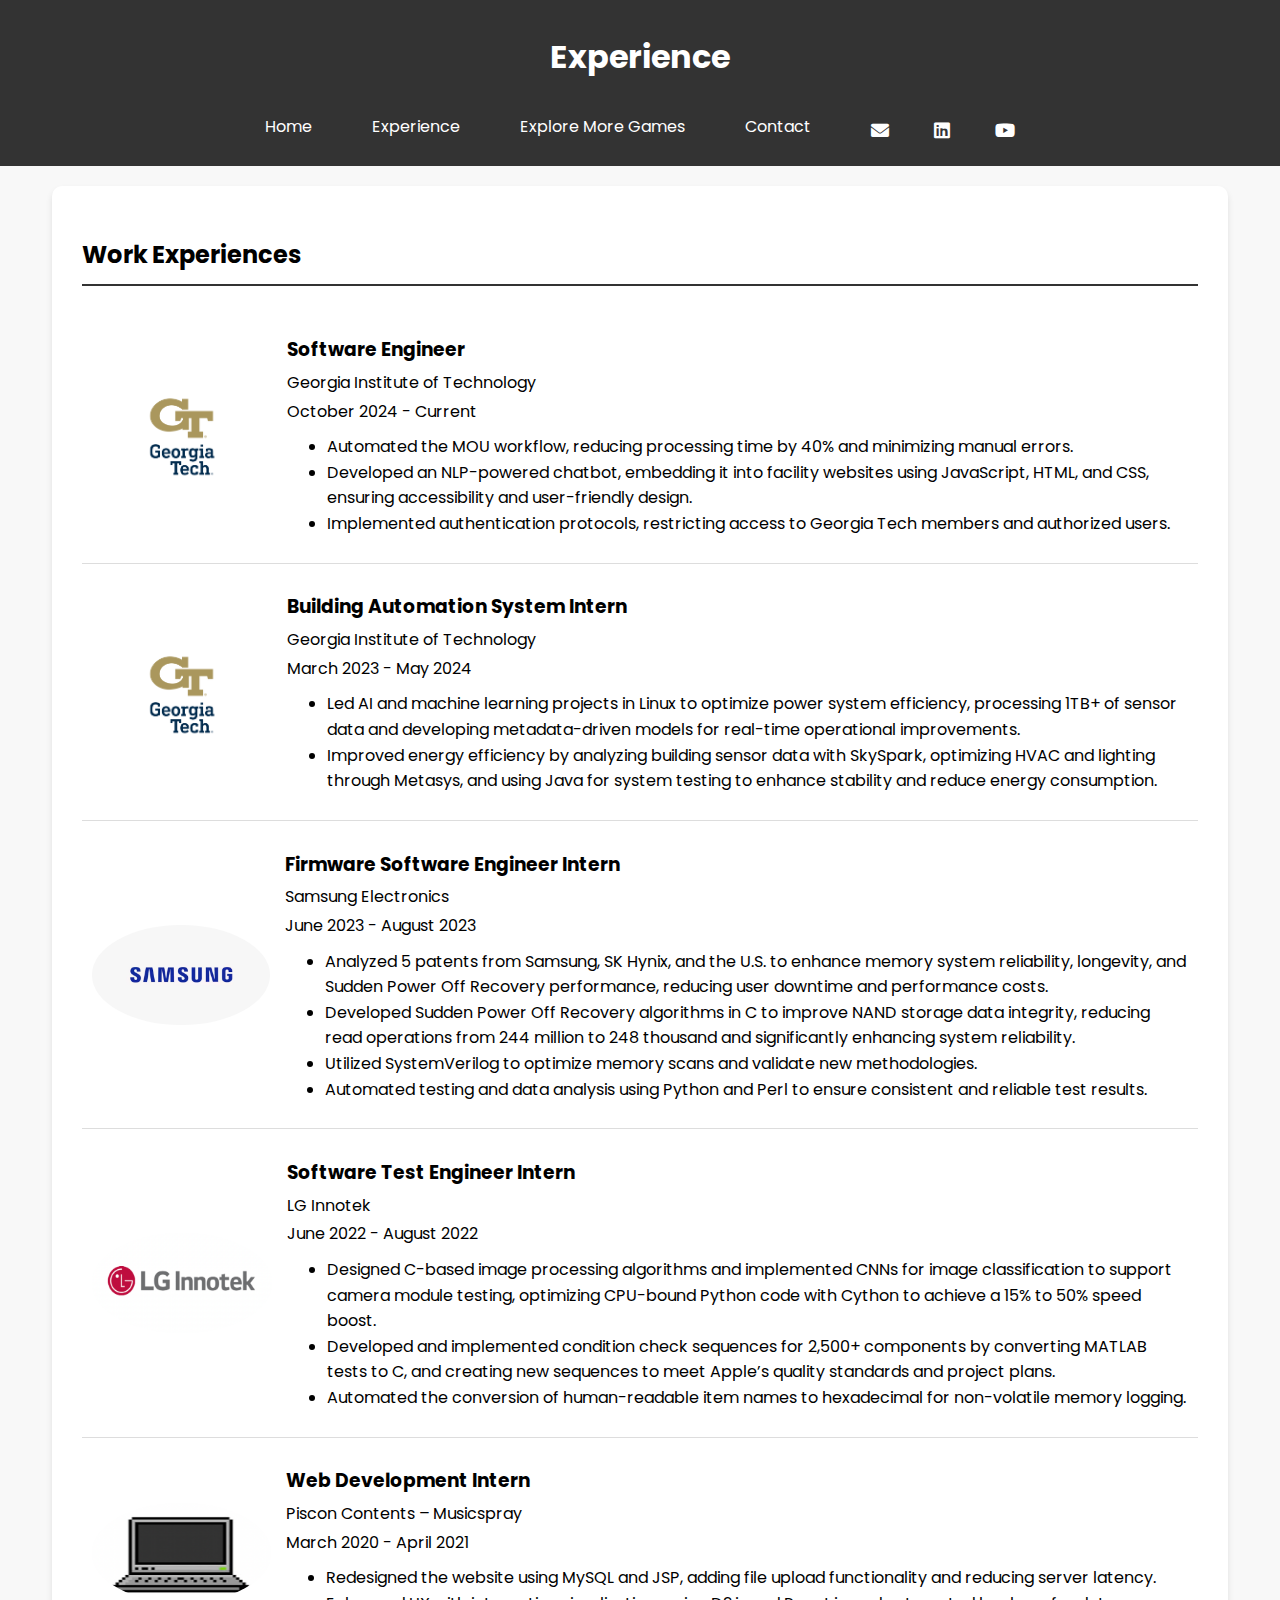
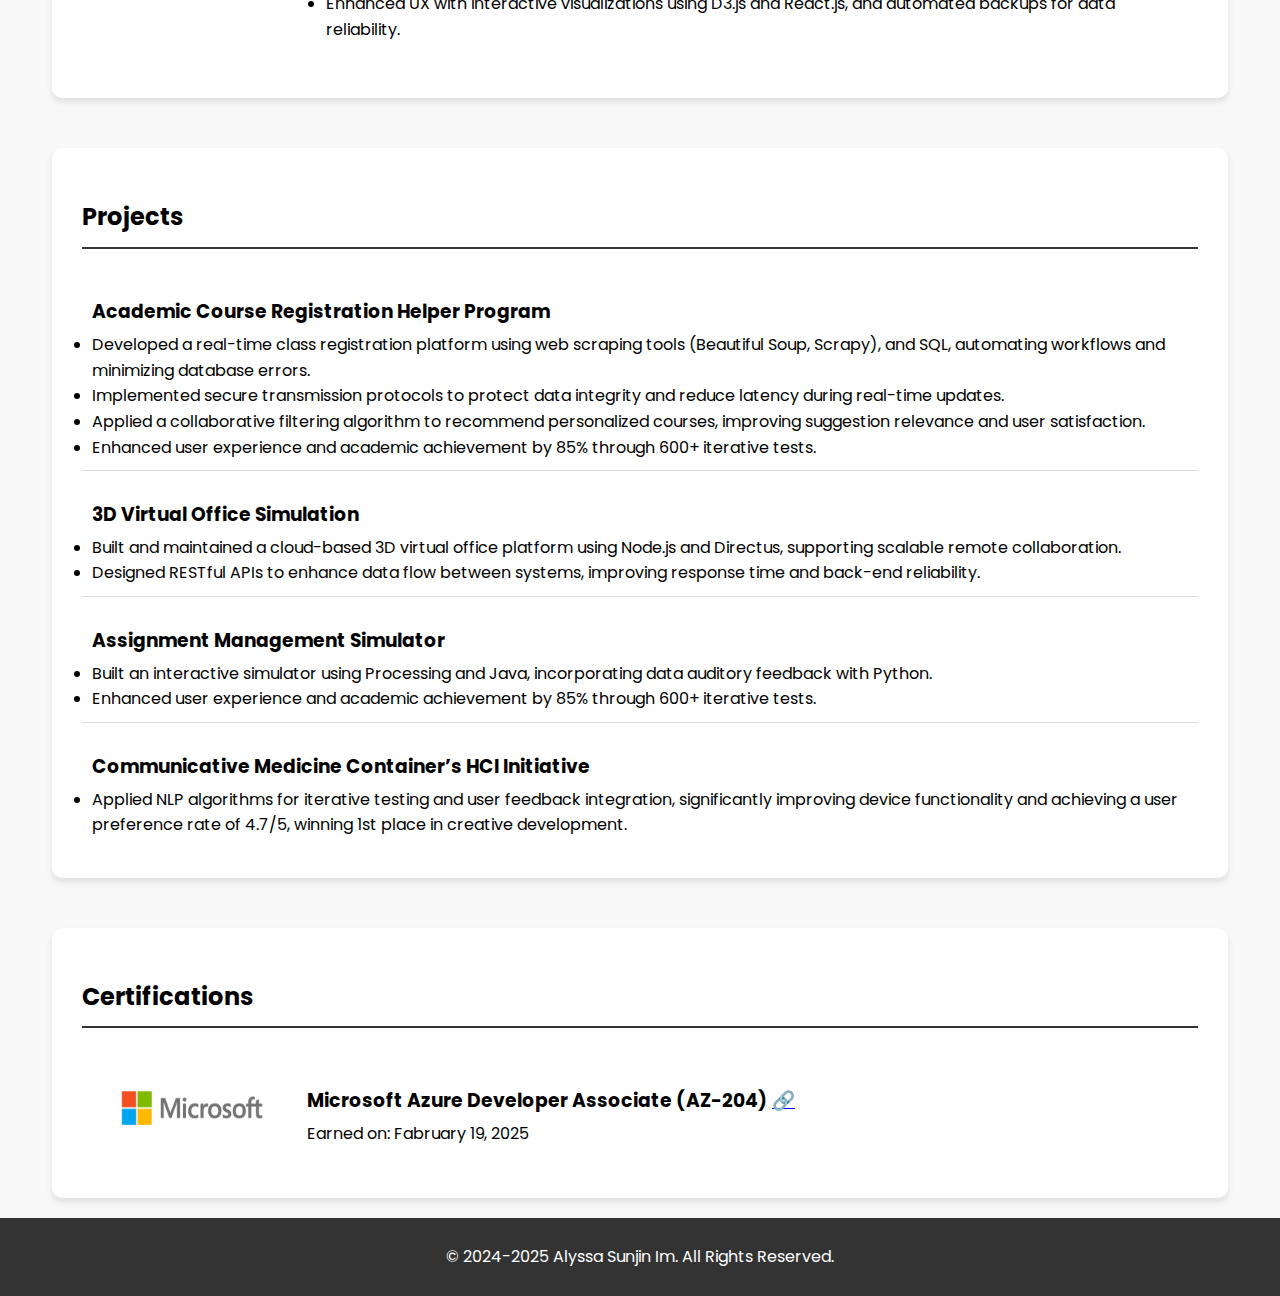
<file: experience.html>
<!DOCTYPE html>
<html lang="en">
<head>
    <meta charset="UTF-8">
    <meta name="viewport" content="width=device-width, initial-scale=1.0">
    <title>Experience - Alyssa Sunjin Im</title>
    <link href="https://fonts.googleapis.com/css2?family=Poppins:wght@300;400;500;700&display=swap" rel="stylesheet">
    <link rel="stylesheet" href="style.css">
    <link rel="stylesheet" href="https://cdnjs.cloudflare.com/ajax/libs/font-awesome/6.0.0/css/all.min.css">

</head>

<body id="experience-page">
    <header>
        <h1 class="animated-title">Experience</h1>
        <nav>
            <ul class="nav-bar">
                <li><a href="index.html">Home</a></li>
                <li class="dropdown">
                    <a href="experience.html" id="experienceLink">Experience</a>
                    <ul class="dropdown-content">
                        <li><a href="experience.html#work-experience">Work Experience</a></li>
                        <li><a href="experience.html#project-experience">Project Experience</a></li>
                        <li><a href="experience.html#certification">Certification</a></li>
                    </ul>
                </li>
                
                <li><a href="gamelist.html">Explore More Games</a></li>
                <li><a href="#contact">Contact</a></li>
                <li class="nav-icons">
                    <a href="mailto:ekfrif8838@gmail.com" class="icon-link" title="Email">
                        <i class="fas fa-envelope"></i>
                    </a>
                    <a href="https://www.linkedin.com/in/sunjin-alyssa-im" target="_blank" class="icon-link" title="LinkedIn">
                        <i class="fab fa-linkedin"></i>
                    </a>
                    <a href="https://youtube.com/@mohajin?si=cTNih-sMJ63ntj_6" target="_blank" class="icon-link youtube" title="YouTube">
                        <i class="fab fa-youtube"></i>
                    </a>  
                </li>
            </ul>
        </nav>
    </header>

    <main>
        <!-- Work Experience Section -->
        <section id="work-experience">
            <h2>Work Experiences</h2>
            <div class="list-item">
                <img src="gtLogo.png" alt="Company Logo">
                <div>
                    <h3>Software Engineer</h3>
                    <p>Georgia Institute of Technology</p>
                    <p>October 2024 - Current</p>
                    <ul>
                        <li>Automated the MOU workflow, reducing processing time by 40% and minimizing manual errors.</li>
                        <li>Developed an NLP-powered chatbot, embedding it into facility websites using JavaScript, HTML, and CSS, ensuring accessibility and user-friendly design.</li>
                        <li>Implemented authentication protocols, restricting access to Georgia Tech members and authorized users.</li>
                    </ul>
                </div>
            </div>            
            <div class="list-item">
                <img src="gtLogo.png" alt="Company Logo">
                <div>
                    <h3>Building Automation System Intern</h3>
                    <p>Georgia Institute of Technology</p>
                    <p>March 2023 - May 2024</p>
                    <ul>
                        <li>Led AI and machine learning projects in Linux to optimize power system efficiency, processing 1TB+ of sensor
                            data and developing metadata-driven models for real-time operational improvements.</li>
                        <li>Improved energy efficiency by analyzing building sensor data with SkySpark, optimizing HVAC and lighting
                            through Metasys, and using Java for system testing to enhance stability and reduce energy consumption.</li>
                    </ul>
                </div>
            </div>
            <div class="list-item">
                <img src="samsung.avif" alt="Company Logo">
                <div>
                    <h3>Firmware Software Engineer Intern</h3>
                    <p>Samsung Electronics</p>
                    <p>June 2023 - August 2023</p>
                    <ul>
                        <li>Analyzed 5 patents from Samsung, SK Hynix, and the U.S. to enhance memory system reliability, longevity, and Sudden Power Off Recovery performance, reducing user downtime and performance costs.</li>
                        <li>Developed Sudden Power Off Recovery algorithms in C to improve NAND storage data integrity, reducing read operations from 244 million to 248 thousand and significantly enhancing system reliability.</li>
                        <li>Utilized SystemVerilog to optimize memory scans and validate new methodologies.</li>
                        <li>Automated testing and data analysis using Python and Perl to ensure consistent and reliable test results.</li>
                    </ul>
                </div>
            </div>
            <div class="list-item">
                <img src="LGLogo.png" alt="Company Logo">
                <div>
                    <h3>Software Test Engineer Intern</h3>
                    <p>LG Innotek</p>
                    <p>June 2022 - August 2022</p>
                    <ul>
                        <li>Designed C-based image processing algorithms and implemented CNNs for image classification to support camera module testing, optimizing CPU-bound Python code with Cython to achieve a 15% to 50% speed boost.</li>
                        <li>Developed and implemented condition check sequences for 2,500+ components by converting MATLAB tests to C, and creating new sequences to meet Apple’s quality standards and project plans.</li>
                        <li>Automated the conversion of human-readable item names to hexadecimal for non-volatile memory logging.</li>
                    </ul>
                </div>
            </div>
            <div class="list-item">
                <img src="webLogo.png" alt="Company Logo">
                <div>
                    <h3>Web Development Intern</h3>
                    <p>Piscon Contents – Musicspray</p>
                    <p>March 2020 - April 2021</p>
                    <ul>
                        <li>Redesigned the website using MySQL and JSP, adding file upload functionality and reducing server latency.</li>
                        <li>Enhanced UX with interactive visualizations using D3.js and React.js, and automated backups for data reliability.</li>
                    </ul>
                </div>
            </div>
        </section>

        <!-- 구분용 빈 공간 추가 -->
        <div class="section-divider"></div>

        <!-- Project Experience Section -->
        <section id="project-experience">
            <h2>Projects</h2>
            <div class="list-item">
                <div>
                    <h3>Academic Course Registration Helper Program</h3>
                    <li>Developed a real-time class registration platform using web scraping tools (Beautiful Soup, Scrapy), and SQL, automating workflows and minimizing database errors.</li>
                    <li>Implemented secure transmission protocols to protect data integrity and reduce latency during real-time updates.</li>
                    <li>Applied a collaborative filtering algorithm to recommend personalized courses, improving suggestion relevance and user satisfaction.</li>
                    <li>Enhanced user experience and academic achievement by 85% through 600+ iterative tests.</li>
                </div>
            </div>
            <div class="list-item">
                <div>
                    <h3>3D Virtual Office Simulation</h3>
                    <li>Built and maintained a cloud-based 3D virtual office platform using Node.js and Directus, supporting scalable remote collaboration.</li>
                    <li>Designed RESTful APIs to enhance data flow between systems, improving response time and back-end reliability.</li>
                </div>
            </div>
            <div class="list-item">
                <div>
                    <h3>Assignment Management Simulator</h3>
                    <li>Built an interactive simulator using Processing and Java, incorporating data auditory feedback with Python.</li>
                    <li>Enhanced user experience and academic achievement by 85% through 600+ iterative tests.</li>
                </div>
            </div>
            <div class="list-item">
                <div>
                    <h3>Communicative Medicine Container’s HCI Initiative</h3>
                    <li>Applied NLP algorithms for iterative testing and user feedback integration, significantly improving device functionality and achieving a user preference rate of 4.7/5, winning 1st place in creative development.</li>
                </div>
            </div>
        </section>

        <!-- 구분용 빈 공간 추가 -->
        <div class="section-divider"></div>

        <!-- Certification Section -->
        <section id="certification">
            <h2>Certifications</h2>
            <div class="list-item">
                <img src="microsoft.png" alt="Certification Badge">
                <div>
                    <h3>Microsoft Azure Developer Associate (AZ-204)
                        <a href="https://learn.microsoft.com/api/credentials/share/en-us/sunjinim-2651/59DE0598D00CE472?sharingId=10111F6152C526A4" target="_blank" class="cert-link">
                            🔗
                        </a>
                    </h3>
                    <p>Earned on: Fabruary 19, 2025</p>
                </div>
            </div>
        </section>

    </main>

    <footer>
        <p>&copy; 2024-2025 Alyssa Sunjin Im. All Rights Reserved.</p>
    </footer>

    <script src="script.js"></script>
    <script src="typing.js"></script>
    <script src="contact.js"></script>
</body>
</html>
</file>
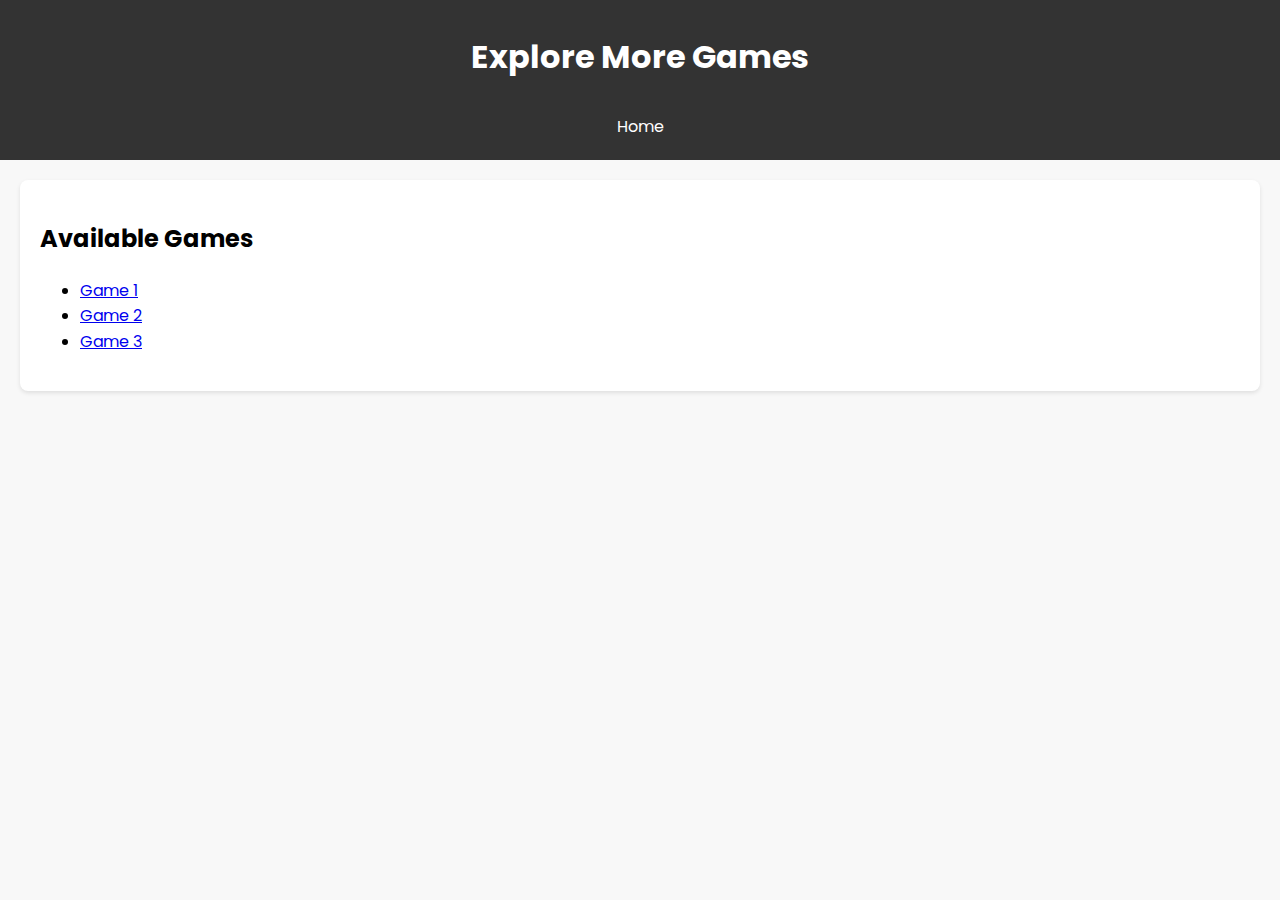
<file: gameList.html>
<!DOCTYPE html>
<html lang="en">
<head>
    <meta charset="UTF-8">
    <meta name="viewport" content="width=device-width, initial-scale=1.0">
    <title>Game List</title>
    <link href="https://fonts.googleapis.com/css2?family=Poppins:wght@300;400;500;700&display=swap" rel="stylesheet">
    <link rel="stylesheet" href="style.css">
</head>
<body>
    <header>
        <h1>Explore More Games</h1>
        <nav>
            <ul>
                <li><a href="test2.html">Home</a></li> <!-- 🔥 홈으로 돌아가기 -->
            </ul>
        </nav>
    </header>

    <main>
        <section id="games">
            <h2>Available Games</h2>
            <ul>
                <li><a href="game1.html">Game 1</a></li>
                <li><a href="game2.html">Game 2</a></li>
                <li><a href="game3.html">Game 3</a></li>
            </ul>
        </section>
    </main>
</body>
</html>
</file>
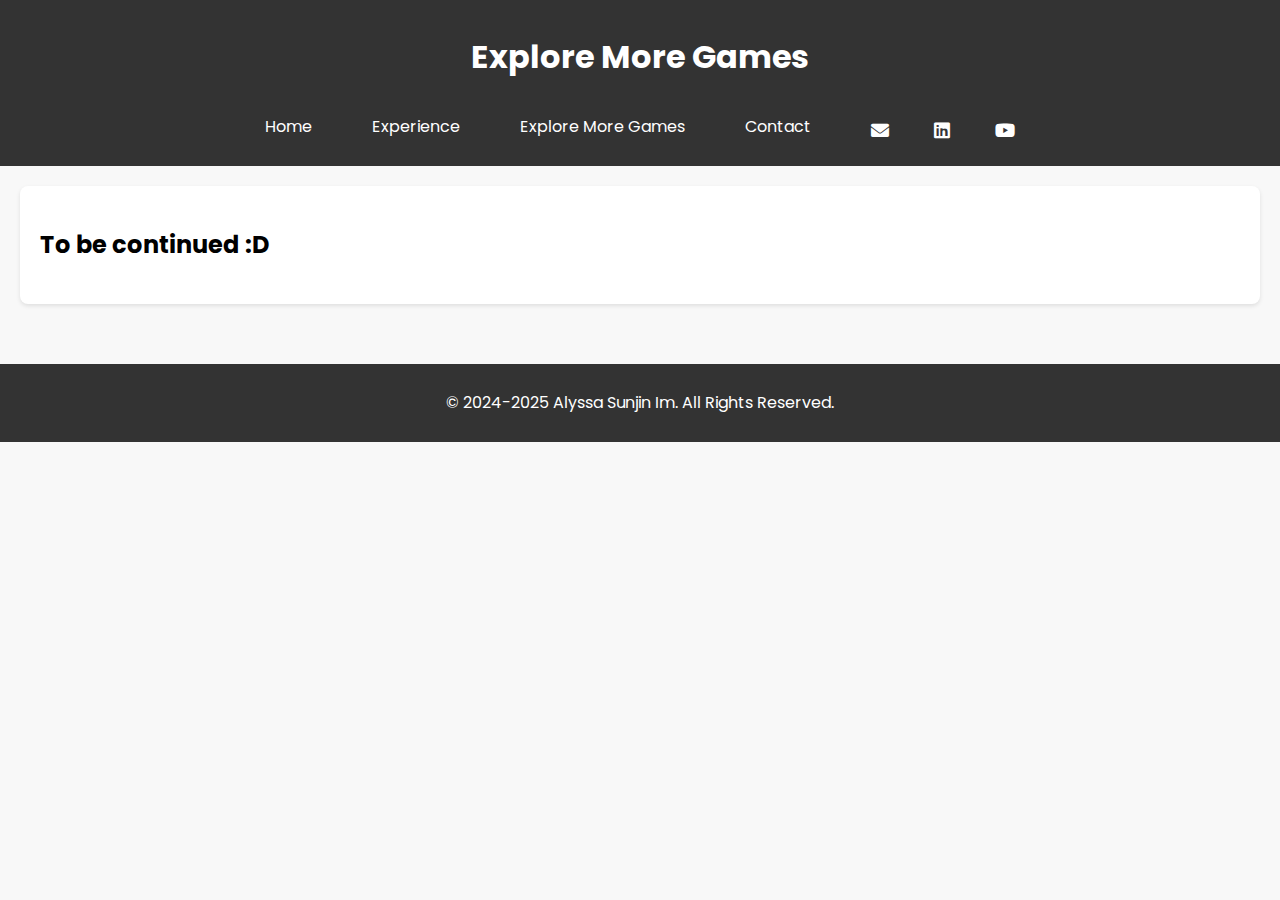
<file: gamelist.html>
<!DOCTYPE html>
<html lang="en">
<head>
    <meta charset="UTF-8">
    <meta name="viewport" content="width=device-width, initial-scale=1.0">
    <title>Game List - Alyssa Sunjin Im</title>
    <link href="https://fonts.googleapis.com/css2?family=Poppins:wght@300;400;500;700&display=swap" rel="stylesheet">
    <link rel="stylesheet" href="style.css">
    <link rel="stylesheet" href="https://cdnjs.cloudflare.com/ajax/libs/font-awesome/6.0.0/css/all.min.css">
</head>
<body>
    <header>
        <h1 class="animated-title" id="game-title">Explore More Games</h1>
        <nav>
            <ul class="nav-bar">
                <li><a href="index.html">Home</a></li>
                <li class="dropdown">
                    <a href="experience.html" id="experienceLink">Experience</a>
                    <ul class="dropdown-content">
                        <li><a href="experience.html#work-experience">Work Experience</a></li>
                        <li><a href="experience.html#project-experience">Project Experience</a></li>
                        <li><a href="experience.html#certification">Certification</a></li>
                    </ul>
                </li>
                <li><a href="gamelist.html">Explore More Games</a></li>
                <li><a href="#contact">Contact</a></li>
                <li class="nav-icons">
                    <a href="mailto:ekfrif8838@gmail.com" class="icon-link" title="Email">
                        <i class="fas fa-envelope"></i>
                    </a>
                    <a href="https://www.linkedin.com/in/sunjin-alyssa-im" target="_blank" class="icon-link" title="LinkedIn">
                        <i class="fab fa-linkedin"></i>
                    </a>
                    <a href="https://youtube.com/@mohajin?si=cTNih-sMJ63ntj_6" target="_blank" class="icon-link youtube" title="YouTube">
                        <i class="fab fa-youtube"></i>
                    </a>  
                </li>
            </ul>
        </nav>
    </header>

    <main>
        <section id="games">
            <h2>To be continued :D</h2>
            <ul>
                
            </ul>
        </section>
    </main>

    <footer>
        <p>&copy; 2024-2025 Alyssa Sunjin Im. All Rights Reserved.</p>
    </footer>

    <script src="typing.js"></script>
    <script src="contact.js"></script>
</body>
</html>
</file>
<file: style.css>
body {
    font-family: 'Poppins', sans-serif;
    line-height: 1.6;
    margin: 0;
    padding: 0;
    background-color: #f8f8f8;
    overflow-x: hidden;
}
header {
    background: #333;
    color: #fff;
    padding: 10px 0;
    text-align: center;
}
@keyframes pop-in {
    0% {
        opacity: 0;
        transform: scale(0.5);
    }
    60% {
        opacity: 1;
        transform: scale(1.2);
    }
    100% {
        transform: scale(1);
    }
}

html {
    scroll-behavior: smooth; /* 부드러운 스크롤 */
}

/* 텍스트 전체가 한번에 등장하는 애니메이션 */
.animated-title {
    display: inline-block;
    font-size: 2em;
    font-weight: bold;
    opacity: 0;
    transform: scale(0.5);
    animation: pop-in 0.5s ease-out forwards;
    animation-fill-mode: forwards;
}

/* 🔥 experience.html 내부 h2 제목에만 밑줄 추가 */
#experience-page h2 {
    border-bottom: 2px solid #333; /* 밑줄 추가 */
    padding-bottom: 10px;
    margin-bottom: 20px;
    
}

/* 🔥 네비게이션 바 스타일 */
nav ul {
    list-style: none;
    padding: 0;
    margin: 0;
    display: flex;
    justify-content: center;
    background-color: #333;
}
/* 🔥 experience.html 내부 섹션 크기를 index.html과 동일하게 설정 */
#experience-page #work-experience,
#experience-page #project-experience,
#experience-page #certification {
    width: 90%; /* index.html과 동일한 너비 */
    margin: 0 auto; /* 가운데 정렬 */
    padding: 30px; /* index.html과 동일한 내부 여백 */
    background: #ffffff; /* 흰색 배경 */
    border-radius: 10px; /* 부드러운 모서리 */
    box-shadow: 0px 4px 6px rgba(0, 0, 0, 0.1); /* 가벼운 그림자 */
}
nav ul li {
    position: relative;
    display: inline-block;
    margin: 0 15px;
}

nav ul li a {
    display: block;
    color: white;
    text-decoration: none;
    padding: 10px 15px;
    transition: transform 0.2s ease-in-out, color 0.3s ease;
}
nav ul li a:hover {
    transform: scale(1.1);  /* 살짝 확대 */
    color: #eaf5b0; 
}


/* 🔥 아이콘을 Home 오른쪽에 배치 (수직 정렬 문제 해결) */
.nav-icons {
    display: flex; 
    align-items: center; /* 아이콘을 가로로 정렬 */
    gap: 15px; /* 아이콘 사이 간격 */
}

/* 🔥 아이콘 스타일 */
.icon-link {
    font-size: 20px;
    color: white;
    text-decoration: none;
    transition: transform 0.2s ease-in-out;
}

/* 🔥 아이콘 크기 및 정렬 */
.icon-link i {
    font-size: 18px;
}

.nav-icons .icon-link.youtube:hover {
    transform: scale(1.2);
    color: #FF0000; /* YouTube hover 시 빨간색 */
}

/* 🔥 호버 효과 */
.icon-link:hover {
    transform: scale(1.2);
    color: #007bff;
}

/* 🔥 드롭다운 메뉴 기본 스타일 */
.dropdown-content {
    display: none;
    position: absolute;
    background-color: white;
    min-width: 160px;
    box-shadow: 0px 4px 8px rgba(0, 0, 0, 0.2);
    z-index: 1000;
    border-radius: 5px;
    left: 0; /* 왼쪽 정렬 */
    text-align: left; /* 텍스트 왼쪽 정렬 */
    padding: 5px 0; /* 위아래 여백 */
}

/* 🔥 드롭다운 내부 리스트 스타일 */
.dropdown-content li {
    list-style: none;
    text-align: left; /* 왼쪽 정렬 */
    padding: 10px 5px; /* 여백 조정 */
}

/* 🔥 드롭다운 내부 글씨 크기 조정 */
.dropdown-content li a {
    display: block;
    font-size: 12px; /* 폰트 크기 동일하게 조정 */
    color: black;
    text-decoration: none;
    padding: 5px 0px; /* 패딩 조정 */
}

/* 🔥 드롭다운 hover 효과 */
.dropdown-content li a:hover {
    background-color: #dbdbdb;
    color: #333;
    font-weight: bold;
}

/* 🔥 드롭다운 메뉴 활성화 */
.dropdown:hover .dropdown-content {
    display: block;
}

main {
    padding: 20px;
}
.hero {
    position: relative;
    border-radius: 8px;
    overflow: hidden;
    margin-bottom: 20px;
    text-align: center;
    max-width: 900px; /* 📌 about me와 동일한 최대 너비 설정 */
    margin-left: auto; /* 가운데 정렬 */
    margin-right: auto; /* 가운데 정렬 */
}

.hero img {
    width: 100%;
    height: auto; /* 📌 높이 자동 조정하여 비율 유지 */
    object-fit: cover;
    border-radius: 8px;
}

.hero h2 {
    position: absolute;
    top: 10px;
    left: 40px;
    color: #fff;
    text-shadow: 0 2px 4px rgba(0, 0, 0, 0.8);
}
#gameContainer {
    position: absolute;
    top: 50%;
    left: 50%;
    transform: translate(-50%, -50%);
    width: 800px;
    height: 400px;
    background: rgba(255, 255, 255, 0.35);
    display: flex;
    align-items: center;
    justify-content: center;
    border-radius: 10px;
    box-shadow: 0 4px 8px rgba(0, 0, 0, 0.2);
}
#mobile-icons {
    display: none;
}
@media screen and (max-width: 768px) {
    #gameContainer {
        width: 90vw;
        height: 60vh;
        top: 55%;
        left: 50%;
        transform: translate(-50%, -50%);
    }
    #experience, #contact, #explore {
        width: 95vw; /* 🔹 모바일에서는 거의 전체 너비를 차지 */
        padding: 3vw; /* 🔹 패딩 조정 */
        margin-bottom: 3vw; /* 🔹 섹션 간 간격 조정 */
    }

    #experience h2, #contact h2, #explore h2 {
        font-size: 4vw; /* 🔹 모바일에서 제목 크기 줄이기 */
        margin-bottom: 1.5vw; /* 🔹 제목 아래 간격 줄이기 */
    }

    #experience p, #contact p, #explore p {
        font-size: 3vw; /* 🔹 모바일에서 글자 크기 줄이기 */
        line-height: 1.3; /* 🔹 줄 간격 더 줄이기 */
    }
    #mobile-icons {
        display: flex;
        justify-content: center;
        gap: 15px; /* 아이콘 사이 간격 */
        margin-top: 10px; /* 텍스트와 간격 */
    }

    .desktop-icons {
        display: none; /* 데스크톱에서 사용되던 아이콘 숨김 */
    }
    nav ul li a {
        font-size: 14px; /* 글씨 크기 줄이기 */
        padding: 8px 10px; /* 간격 조정 */
    }

    /* 🔥 네비게이션 전체 크기 줄이기 */
    nav ul {
        padding: 5px 0;
    }
}
.mobile-mode #gameContainer {
    width: 90vw;
    height: 60vh;
}

/* 모바일 전용 UI 요소 추가 가능 */
.mobile-mode .hero h2 {
    font-size: 16px;
}
canvas {
    width: 100%;
    height: 100%;
    border: none;
}
#overlay {
    position: absolute;
    width: 250px;
    padding: 20px;
    background: rgba(255, 255, 255, 0.9);
    border-radius: 10px;
    box-shadow: 0 4px 8px rgba(0, 0, 0, 0.2);
    text-align: center;
    display: none;
    z-index: 10;

    /* 부모 요소(#gameContainer) 기준 중앙 정렬 */
    top: 50%;
    left: 50%;
    transform: translate(-50%, -50%);
}


#overlay button {
    margin: 10px;
    padding: 10px 20px;
    font-size: 16px;
    cursor: pointer;
    border: none;
    border-radius: 5px;
    background-color: #494949;
    color: white;
}
#overlay button:hover {
    background-color: #333;
}
.list-item {
    display: flex;
    align-items: center;
    padding: 10px;
    border-bottom: 1px solid #ddd;
}
.list-item img {
    width: 180px;
    height: 100px;
    border-radius: 50%;
    margin-right: 15px;
}
.list-item:last-child {
    border-bottom: none;
}
#certification .list-item img {
    width: 200px;
    height: 100px;
    border-radius: 0%;
}
footer {
    background: #333;
    color: #fff;
    text-align: center;
    padding: 10px 0;
}
#contact form {
    display: flex;
    flex-direction: column; /* 요소를 세로로 정렬 */
    gap: 10px; /* 각 필드 사이 간격 */
}

#contact form label {
    margin-bottom: 5px; /* 라벨과 입력 필드 사이 간격 */
    font-weight: bold; /* 라벨을 강조 */
}

#contact form input,
#contact form textarea,
#contact form button {
    padding: 8px;
    font-size: 14px;
    border: 1px solid #ccc;
    border-radius: 4px;
}

#contact form button {
    font-family: 'Poppins', sans-serif; /* 버튼 폰트 적용 */
    background-color: #494949;
    color: white;
    border: none;
    cursor: pointer;
    padding: 10px;
}

#contact form button:hover {
    background-color: #333;
}

section {
    margin-bottom: 40px; /* 섹션 간 간격 증가 */
    padding: 20px;
    background-color: #fff;
    border-radius: 8px;
    box-shadow: 0 2px 4px rgba(0, 0, 0, 0.1);
}

#about, #experience, #contact {
    width: 90%;
    margin: 0 auto; /* 가운데 정렬 */
    padding: 30px;
    background: #ffffff;
    border-radius: 10px;
    box-shadow: 0px 4px 6px rgba(0, 0, 0, 0.1);
}

#about h2, #experience h2, #contact h2 {
    border-bottom: 2px solid #333; /* 섹션 헤더 강조 */
    padding-bottom: 10px;
    margin-bottom: 20px;
}
/* 🔥 About Me 섹션 스타일 */
.about-container {
    display: flex;
    align-items: flex-start; /* 이미지와 텍스트를 위쪽 정렬 */
    flex-direction: row; /* 🔹 가로 정렬 (이미지 왼쪽, 텍스트 오른쪽) */
    gap: 5vw; /* 🔹 이미지와 텍스트 사이 간격 (화면 크기에 따라 자동 조절) */
    max-width: 80vw; /* 🔹 전체 섹션 최대 너비 (화면 크기의 80%) */
    margin: 0 auto; /* 🔹 좌우 마진 자동 설정 */
    padding: 0 5vw; /* 🔹 좌우 여백 (화면 크기에 따라 유동적으로 변화) */
}

/* 🔥 프로필 이미지 스타일 */
.profile-image {
    width: 15vw; /* 🔹 화면 크기에 따라 자동 조절 (너비의 15%) */
    height: auto; /* 🔹 비율 유지 */
    border-radius: 50%; /* 🔹 동그란 이미지 */
    object-fit: cover; /* 🔹 비율 유지하며 크롭 */
    flex-shrink: 0; /* 🔹 이미지 크기 유지 */
    margin-left: -2vw; /* 🔹 왼쪽 마진을 비율로 조정 */
}

/* 🔥 텍스트 박스 스타일 */
.about-text {
    display: flex;
    flex-direction: column; /* 🔹 세로 정렬 */
    gap: 2vw; /* 🔹 문단 간 간격 조정 (화면 크기에 따라 자동 조절) */
    flex-grow: 1; /* 🔹 남은 공간을 전부 차지 */
    max-width: 60vw; /* 🔹 텍스트 너비 제한 (화면 크기에 따라 유동적으로 조절) */
    padding-right: 5vw; /* 🔹 오른쪽 패딩 추가 (너비 조절) */
}

/* 🔥 문단 스타일 */
.about-text p {
    margin: 0; /* 기본 마진 제거 */
    line-height: 1.6; /* 가독성을 위해 줄 간격 조정 */
    font-size: 1.05vw; /* 🔹 반응형 글자 크기 설정 */
}

/* 🔥 반응형 디자인 (화면 크기가 작아질 경우) */
@media screen and (max-width: 900px) {
    .about-container {
        flex-direction: column; /* 작은 화면에서는 세로 정렬 */
        align-items: center; /* 가운데 정렬 */
        text-align: center;
    }

    .profile-image {
        width: 30vw; /* 🔹 작은 화면에서는 이미지 크기 증가 */
        margin-left: 0; /* 🔹 마진 제거 */
    }

    .about-text {
        max-width: 90%; /* 🔹 작은 화면에서는 너비 증가 */
        padding: 0;
    }

    .about-text p {
        font-size: 2vw; /* 🔹 글자 크기 증가 */
    }
}



/*#exploreGameButton {
    position: absolute;
    bottom: -70px;
    right: -40px;
    
    width: 60px;
    height: 60px;
    
    font-size: 12px;
    font-weight: bold;
    border: none;
    border-radius: 50%; 
    background-color: #007bff;
    color: white;
    cursor: pointer;
    display: flex;
    align-items: center;
    justify-content: center;
    text-align: center;
    transition: background 0.3s ease;
}

#exploreGameButton:hover {
    background-color: #0056b3;
}*/

.chatbot-container {
    position: fixed;
    bottom: 20px;
    right: 20px;
    z-index: 1000;
    width: 300px;
    height: 300px;
    border: 1px solid #ccc;
    border-radius: 8px;
    background-color: #f9f9f9;
    overflow: hidden;
    display: none;
    flex-direction: column;
    transition: height 0.3s ease, display 0.3s ease;
}
.chatbot-header {
    height: 20px;
    background-color: #ccc;
    cursor: pointer;
    text-align: center;
    line-height: 20px;
    font-size: 12px;
    user-select: none;
    position: relative;
}
.close-btn {
    position: absolute;
    right: 5px;
    top: 0;
    font-size: 14px;
    color: red;
    background: none;
    border: none;
    cursor: pointer;
}
iframe {
    flex: 1;
    width: 100%;
    border: none;
}
.chatbot-toggle-icon {
    position: fixed;
    bottom: 20px;
    right: 20px;
    z-index: 1100;
    background-color: #333;
    color: white;
    border: none;
    border-radius: 50%;
    width: 50px;
    height: 50px;
    font-size: 24px;
    text-align: center;
    line-height: 50px;
    cursor: pointer;
    box-shadow: 0 4px 6px rgba(0, 0, 0, 0.1);
}

.section-divider {
    height: 50px;  /* 섹션 간 간격 추가 */
    width: 100%;
    background: transparent;
}

.list-item h3 {
    margin-bottom: 5px; /* 🔹 직책과 회사명 간 간격 축소 */
}

.list-item p {
    margin-top: 3px;  /* 🔹 위쪽 마진 줄여서 더 가까이 배치 */
    margin-bottom: 3px; /* 🔹 아래쪽 마진 줄여서 리스트와 적절한 간격 유지 */
}

.list-item ul {
    margin-top: 10px; /* 🔹 리스트와 위쪽 요소 간 간격 조절 */
    max-width: 70vw
}
</file>
